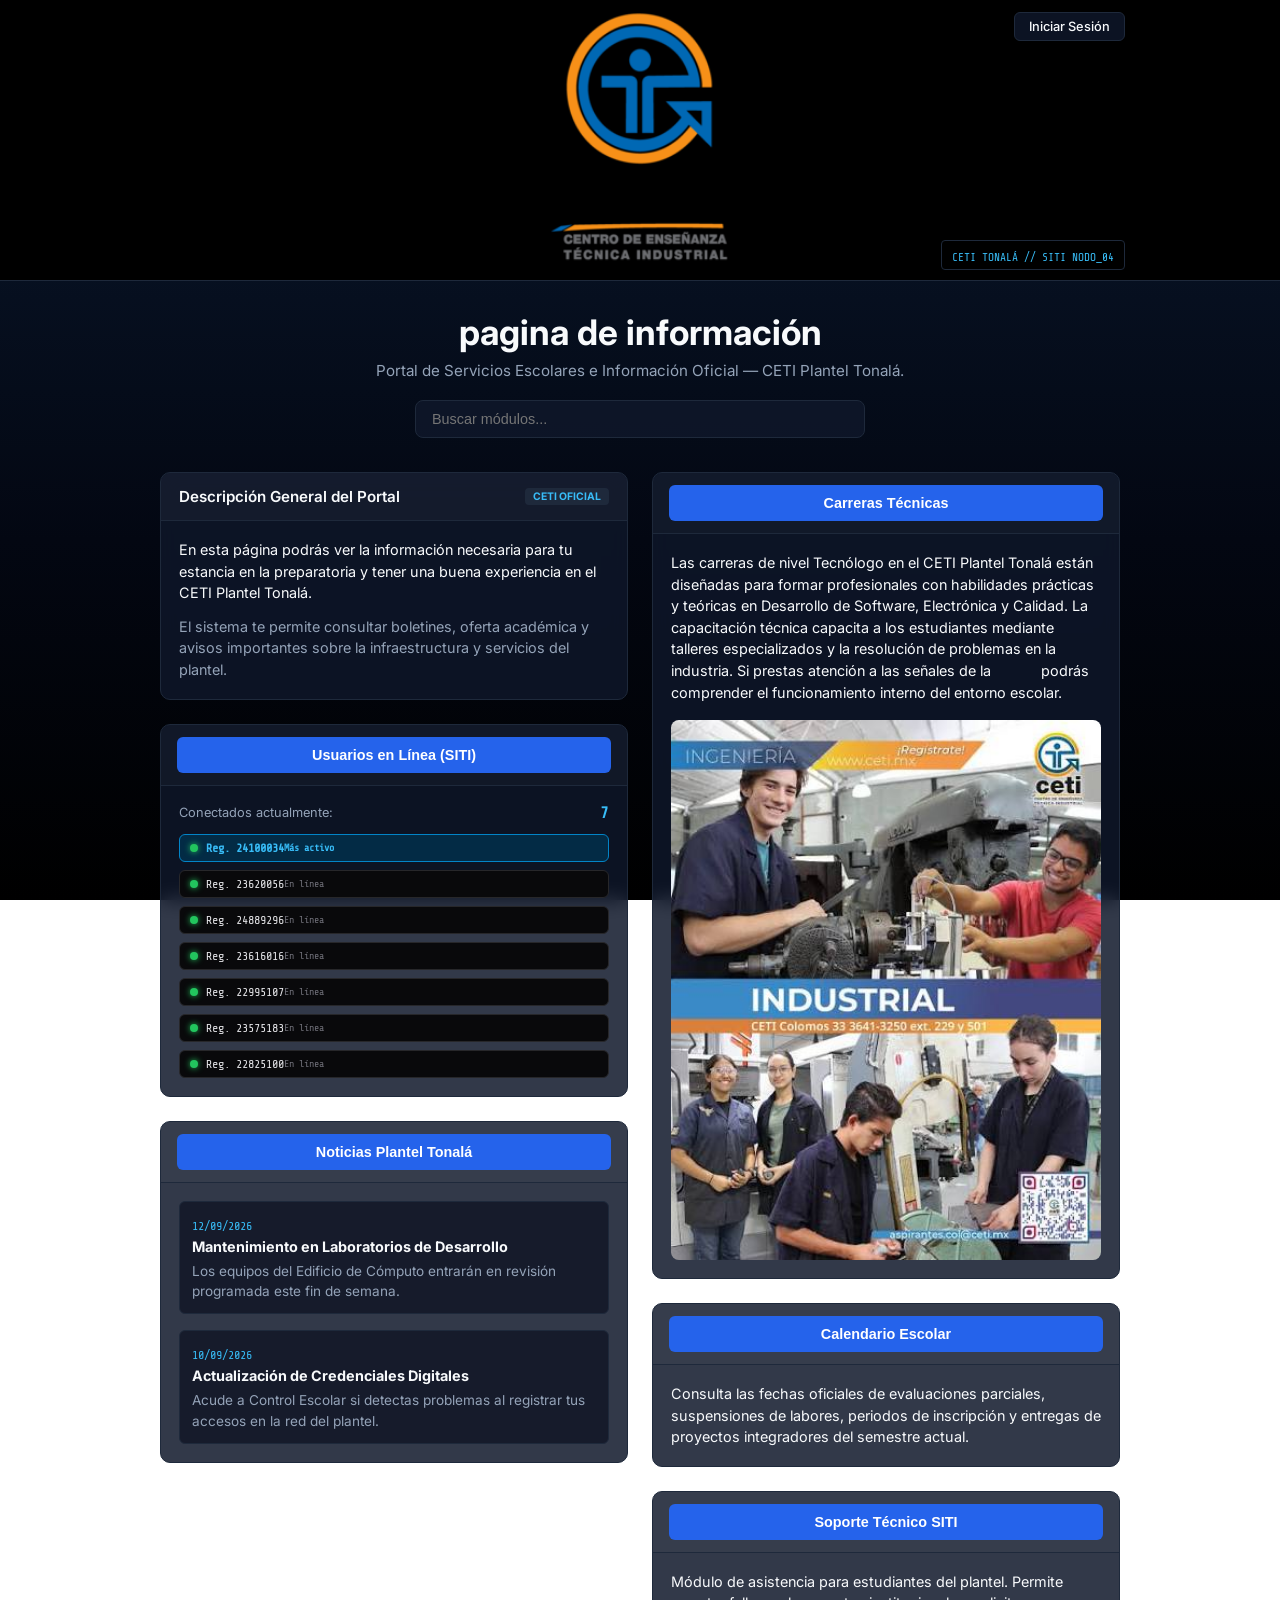
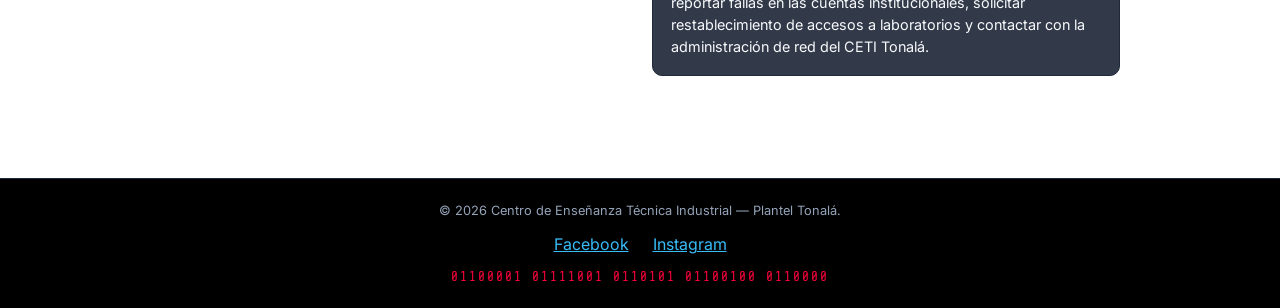
<file: index.html>
<!DOCTYPE html>
<html lang="es">
<head>
  <meta charset="UTF-8">
  <meta name="viewport" content="width=device-width, initial-scale=1.0">
  <title>CETI Plantel Tonalá — Portal Principal</title>
  
  <link rel="preconnect" href="https://fonts.googleapis.com">
  <link rel="preconnect" href="https://fonts.gstatic.com" crossorigin>
  <link href="https://fonts.googleapis.com/css2?family=Inter:wght@300;400;500;600;700&family=Share+Tech+Mono&display=swap" rel="stylesheet">
  
  <link rel="stylesheet" href="css/styles.css">
</head>
<body>

  <header class="banner-wrapper">
    <div class="banner-container">
      <img src="img/Ceti_logo.png" alt="CETI Plantel Tonalá" class="imagen-banner">
      
      <a href="login.html" class="btn-login" id="btnLogin">Iniciar Sesión</a>
      
      <div class="banner-overlay">
        <span class="sys-code" id="codigoBanner">CETI TONALÁ // SITI NODO_04</span>
      </div>
    </div>
  </header>

  <main class="page-container">

    <section class="hero-section">
      <h1 class="titulo-principal">pagina de información</h1>
      <p class="subtitulo-principal">
        Portal de Servicios Escolares e Información Oficial — CETI Plantel Tonalá.
      </p>

      <div style="margin-top: 20px; display: flex; justify-content: center;">
        <input type="text" id="moduleSearch" placeholder="Buscar módulos..." style="width: 100%; max-width: 450px; padding: 10px 16px; border-radius: 8px; border: 1px solid var(--border-color); background: rgba(15, 23, 42, 0.85); color: #ffffff; font-size: 0.9rem; outline: none;">
      </div>
    </section>

    <div class="content-grid">

      <section class="card">
        <div class="card-header">
          <h3>Descripción General del Portal</h3>
          <span class="badge">CETI OFICIAL</span>
        </div>
        <div class="card-body">
          <p>
            En esta página podrás ver la información necesaria para tu estancia en la preparatoria y tener una buena experiencia en el CETI Plantel Tonalá.
          </p>
          <p class="texto-secundario">
            El sistema te permite consultar boletines, oferta académica y avisos importantes sobre la infraestructura y servicios del plantel.
          </p>
        </div>
      </section>

      <section class="card">
        <div class="card-header-btn">
          <button class="btn-seccion" type="button">Usuarios en Línea (SITI)</button>
        </div>
        <div class="card-body">
          <div style="display: flex; justify-content: space-between; align-items: center; margin-bottom: 12px;">
            <span style="font-size: 0.8rem; color: var(--text-muted);">Conectados actualmente:</span>
            <span id="counterOnline" style="font-weight: 700; color: #38bdf8; font-family: 'Share Tech Mono', monospace;">0</span>
          </div>
          
          <ul id="onlineList" style="list-style: none; padding: 0; margin: 0; display: flex; flex-direction: column; gap: 8px;">
          </ul>
        </div>
      </section>

      <section class="card">
        <div class="card-header-btn">
          <button class="btn-seccion" type="button">Noticias Plantel Tonalá</button>
        </div>
        <div class="card-body gap-16">

          <article class="noticia-item">
            <div class="noticia-meta">
              <span class="fecha">12/09/2026</span>
            </div>
            <h4>Mantenimiento en Laboratorios de Desarrollo</h4>
            <p>
              Los equipos del Edificio de Cómputo entrarán en revisión programada este fin de semana.
            </p>
          </article>

          <article class="noticia-item">
            <div class="noticia-meta">
              <span class="fecha">10/09/2026</span>
            </div>
            <h4>Actualización de Credenciales Digitales</h4>
            <p>
              Acude a Control Escolar si detectas problemas al registrar tus accesos en la red del plantel.
            </p>
          </article>

        </div>
      </section>

      <section class="card">
        <div class="card-header-btn">
          <button class="btn-seccion" type="button">Carreras Técnicas</button>
        </div>
        <div class="card-body">
          <p class="descripcion-seccion">
            Las carreras de nivel Tecnólogo en el CETI Plantel Tonalá están diseñadas para formar profesionales con habilidades prácticas y teóricas en Desarrollo de Software, Electrónica y Calidad. La capacitación técnica capacita a los estudiantes mediante talleres especializados y la resolución de problemas en la industria. Si prestas atención a las señales de la <span class="palabra-oculta">SUBRED</span> podrás comprender el funcionamiento interno del entorno escolar.
          </p>
          <div style="display: flex; justify-content: center; margin-top: 16px;">
            <img src="img/Carreras.png" alt="Carrera" style="width: 100%; max-width: 500px; height: auto; border-radius: 8px;">
          </div>
        </div>
      </section>

      <section class="card">
        <div class="card-header-btn">
          <button class="btn-seccion" type="button" id="btnCalendario">Calendario Escolar</button>
        </div>
        <div class="card-body">
          <p class="descripcion-seccion">
            Consulta las fechas oficiales de evaluaciones parciales, suspensiones de labores, periodos de inscripción y entregas de proyectos integradores del semestre actual.
          </p>
        </div>
      </section>

      <section class="card">
        <div class="card-header-btn">
          <button class="btn-seccion" type="button">Soporte Técnico SITI</button>
        </div>
        <div class="card-body">
          <p class="descripcion-seccion">
            Módulo de asistencia para estudiantes del plantel. Permite reportar fallas en las cuentas institucionales, solicitar restablecimiento de accesos a laboratorios y contactar con la administración de red del CETI Tonalá.
          </p>
        </div>
      </section>

    </div>

  </main>

  <div class="espaciador-inferior"></div>

  <footer class="footer-principal">
    <div class="footer-container">
      <p class="footer-copyright">
        © 2026 Centro de Enseñanza Técnica Industrial — Plantel Tonalá.
      </p>
      <p class="footer-redes" style="margin: 8px 0;">
        <a href="https://www.facebook.com/cetiplanteltonala" target="_blank" rel="noopener" style="color: #38bdf8; margin: 0 10px;">Facebook</a>
        <a href="https://www.instagram.com/ceti_institucional/" target="_blank" rel="noopener" style="color: #38bdf8; margin: 0 10px;">Instagram</a>
      </p>
      <p class="codigo-glitch" data-text="01100001 01111001 0110101 01100100 0110000">
        01100001 01111001 0110101 01100100 0110000
      </p>
    </div>
  </footer>

  <script src="js/status.js"></script>
  <script src="js/search.js"></script>
  <script src="js/calendario.js"></script>
</body>
</html>
</file>
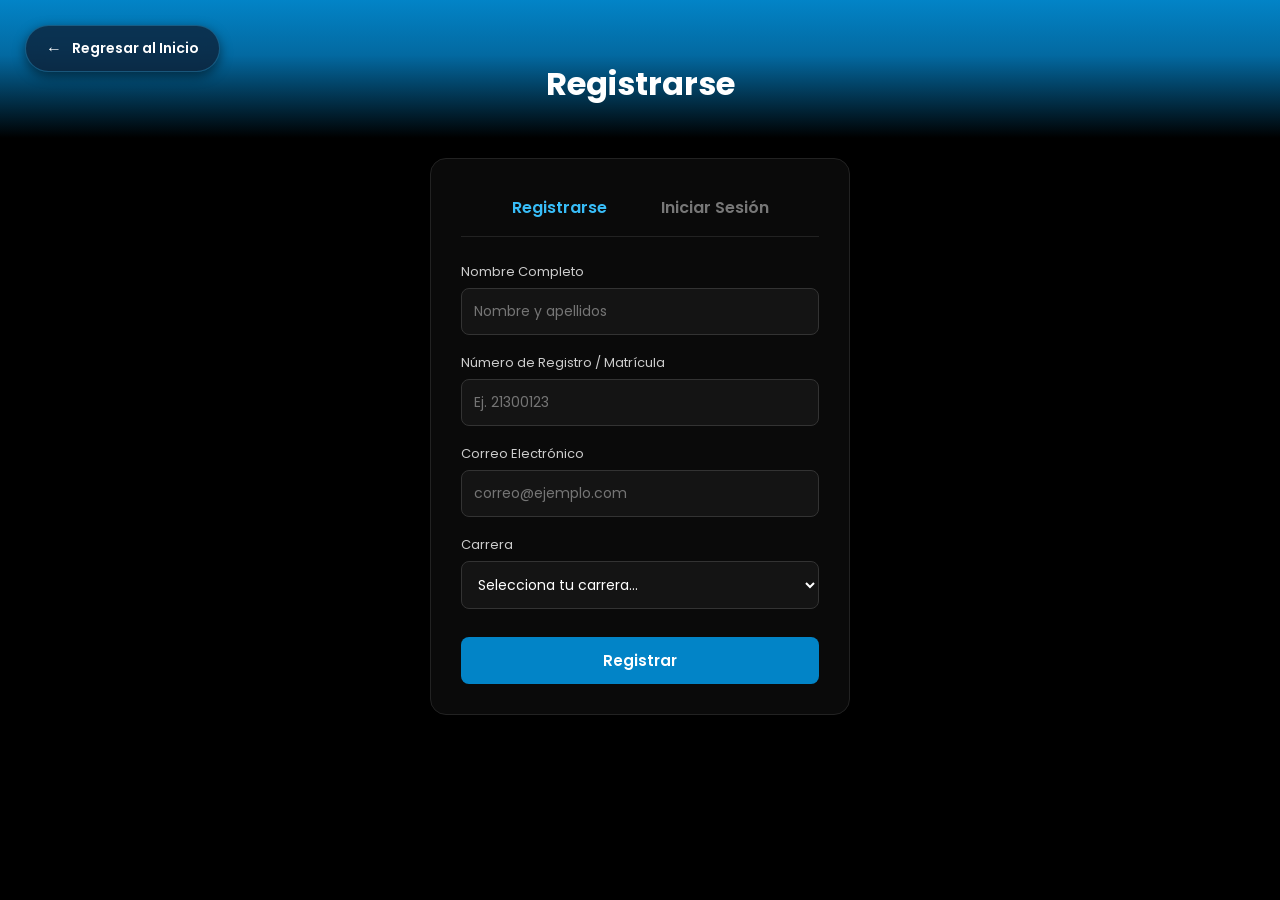
<file: login.html>
<!DOCTYPE html>
<html lang="es">
<head>
    <meta charset="UTF-8">
    <meta name="viewport" content="width=device-width, initial-scale=1.0">
    <title>Acceso SITI — CETI Plantel Tonalá</title>
    <link href="https://fonts.googleapis.com/css2?family=Poppins:wght@300;400;500;600;700&display=swap" rel="stylesheet">
    <link rel="stylesheet" href="css/login.css">
</head>
<body>

    <a href="index.html" class="btn-regresar">
        <span class="icono-flecha">&#8592;</span>
        <span>Regresar al Inicio</span>
    </a>

    <header class="top-header">
        <h1 id="topTitle">Registrarse</h1>
    </header>

    <div class="container">
        
        <div class="tabs-container">
            <button type="button" class="tab-btn active" id="tabRegisterBtn">Registrarse</button>
            <button type="button" class="tab-btn" id="tabLoginBtn">Iniciar Sesión</button>
        </div>

        <form id="registerForm" class="form-section active">
            <div class="input-group">
                <label for="fullname">Nombre Completo</label>
                <input type="text" id="fullname" name="fullname" placeholder="Nombre y apellidos">
                <span class="error-msg" id="err-fullname"></span>
            </div>

            <div class="input-group">
                <label for="regnumber">Número de Registro / Matrícula</label>
                <input type="text" id="regnumber" name="regnumber" placeholder="Ej. 21300123">
                <span class="error-msg" id="err-regnumber"></span>
            </div>

            <div class="input-group">
                <label for="email">Correo Electrónico</label>
                <input type="email" id="email" name="email" placeholder="correo@ejemplo.com">
                <span class="error-msg" id="err-email"></span>
            </div>

            <div class="input-group">
                <label for="career">Carrera</label>
                <select id="career" name="career">
                    <option value="" disabled selected>Selecciona tu carrera...</option>
                    <option value="Desarrollo de Software">Desarrollo de Software</option>
                    <option value="Desarrollo Electrónico">Desarrollo Electrónico</option>
                    <option value="Calidad">Calidad</option>
                    <option value="Químico en Fármaco">Químico en Fármaco</option>
                    <option value="Químico en Alimentos">Químico en Alimentos</option>
                </select>
                <span class="error-msg" id="err-career"></span>
            </div>

            <button type="submit" class="btn-submit">Registrar</button>
        </form>

        <form id="loginForm" class="form-section">
            <div class="input-group">
                <label for="loginUser">Correo o Número de Registro</label>
                <input type="text" id="loginUser" name="loginUser" placeholder="Usuario o correo">
                <span class="error-msg" id="err-loginUser"></span>
            </div>

            <div class="input-group">
                <label for="loginPassword">Contraseña</label>
                <input type="password" id="loginPassword" name="loginPassword" placeholder="Contraseña">
                <span class="error-msg" id="err-loginPassword"></span>
            </div>

            <button type="submit" class="btn-submit">Iniciar Sesión</button>
        </form>

    </div>

    <script src="js/controler.js"></script>
</body>
</html>
</file>
<file: css/styles.css>
:root {
  --bg-top: #0a192f;
  --bg-bottom: #000000;
  --card-bg: rgba(15, 23, 42, 0.85);
  --accent-color: #2563eb;
  --accent-hover: #1d4ed8;
  --alert-color: #ff003c;
  --text-main: #f8fafc;
  --text-muted: #94a3b8;
  --border-color: #1e293b;
  --radius: 10px;
  --max-width: 1000px;
}

* {
  box-sizing: border-box;
}

body, html {
  margin: 0;
  padding: 0;
  min-height: 100vh;
  width: 100%;
  font-family: 'Inter', sans-serif;
  background: linear-gradient(180deg, var(--bg-top) 0%, #030712 60%, var(--bg-bottom) 100%);
  background-attachment: fixed;
  color: var(--text-main);
  display: flex;
  flex-direction: column;
  align-items: center;
}

.banner-wrapper {
  width: 100%;
  display: flex;
  justify-content: center;
  background: #000;
  border-bottom: 1px solid var(--border-color);
}

.banner-container {
  width: 100%;
  max-width: var(--max-width);
  position: relative;
  display: flex;
  justify-content: center;
}

.imagen-banner {
  width: 100%;
  height: auto;
  max-height: 280px;
  object-fit: contain;
  display: block;
}

.banner-overlay {
  position: absolute;
  bottom: 10px;
  right: 15px;
  background: rgba(0, 0, 0, 0.8);
  padding: 4px 10px;
  border-radius: 4px;
  border: 1px solid var(--border-color);
}

.sys-code {
  font-family: 'Share Tech Mono', monospace;
  font-size: 0.7rem;
  color: #38bdf8;
}

.btn-login {
  position: absolute;
  top: 12px;
  right: 15px;
  background: rgba(15, 23, 42, 0.85);
  color: var(--text-main);
  border: 1px solid var(--border-color);
  padding: 6px 14px;
  border-radius: 6px;
  font-size: 0.8rem;
  font-weight: 500;
  cursor: pointer;
  backdrop-filter: blur(8px);
  transition: all 0.2s ease;
  text-decoration: none;
  display: inline-block;
}

.btn-login:hover {
  background: var(--accent-color);
  border-color: var(--accent-hover);
}

.texto-simbolos {
  font-family: 'Share Tech Mono', monospace !important;
  color: var(--alert-color) !important;
  font-weight: bold;
  letter-spacing: 4px;
}

.page-container {
  width: 100%;
  max-width: var(--max-width);
  padding: 30px 20px;
  display: flex;
  flex-direction: column;
  gap: 24px;
}

.hero-section {
  text-align: center;
  margin-bottom: 10px;
}

.titulo-principal {
  font-size: 2.2rem;
  font-weight: 700;
  margin: 0 0 8px 0;
}

.subtitulo-principal {
  color: var(--text-muted);
  font-size: 0.95rem;
  margin: 0;
}

/* Disposición de columnas continuas sin huecos muertos */
.content-grid {
  column-count: 2;
  column-gap: 24px;
}

@media (max-width: 768px) {
  .content-grid {
    column-count: 1;
  }
}

.card {
  background: var(--card-bg);
  border: 1px solid var(--border-color);
  border-radius: var(--radius);
  backdrop-filter: blur(10px);
  overflow: hidden;
  break-inside: avoid;
  margin-bottom: 24px;
}

.card-header {
  padding: 14px 18px;
  background: rgba(255, 255, 255, 0.03);
  border-bottom: 1px solid var(--border-color);
  display: flex;
  justify-content: space-between;
  align-items: center;
}

.card-header h3 {
  margin: 0;
  font-size: 0.95rem;
  font-weight: 600;
}

.card-header-btn {
  padding: 12px 16px;
  background: rgba(255, 255, 255, 0.02);
  border-bottom: 1px solid var(--border-color);
}

.btn-seccion {
  width: 100%;
  background: var(--accent-color);
  color: #fff;
  border: none;
  padding: 10px 14px;
  border-radius: 6px;
  font-size: 0.9rem;
  font-weight: 600;
  cursor: pointer;
  text-align: center;
  transition: background 0.2s ease;
}

.btn-seccion:hover {
  background: var(--accent-hover);
}

.card-body {
  padding: 18px;
}

.card-body p {
  margin: 0;
  font-size: 0.9rem;
  line-height: 1.5;
  color: var(--text-main);
}

.texto-secundario {
  margin-top: 12px !important;
  color: var(--text-muted) !important;
}

.gap-16 {
  display: flex;
  flex-direction: column;
  gap: 16px;
}

.badge {
  font-size: 0.65rem;
  font-weight: 700;
  padding: 2px 8px;
  border-radius: 4px;
  background: var(--border-color);
  color: #38bdf8;
}

.noticia-item {
  padding: 12px;
  background: rgba(2, 6, 23, 0.6);
  border: 1px solid var(--border-color);
  border-radius: 6px;
}

.noticia-meta {
  margin-bottom: 4px;
}

.fecha {
  font-family: 'Share Tech Mono', monospace;
  font-size: 0.75rem;
  color: #38bdf8;
}

.noticia-item h4 {
  margin: 0 0 6px 0;
  font-size: 0.9rem;
}

.noticia-item p {
  font-size: 0.85rem;
  color: var(--text-muted);
}

.descripcion-seccion {
  font-size: 0.88rem;
  line-height: 1.5;
  color: var(--text-main);
}

.palabra-oculta {
  color: transparent;
  font-family: 'Share Tech Mono', monospace;
  font-size: 0.85rem;
}

.palabra-oculta::selection {
  background: var(--alert-color);
  color: #fff;
}

.espaciador-inferior {
  height: 8vh;
}

.footer-principal {
  width: 100%;
  background: #000;
  border-top: 1px solid var(--border-color);
  padding: 24px 20px;
  margin-top: auto;
}

.footer-container {
  max-width: var(--max-width);
  margin: 0 auto;
  text-align: center;
  display: flex;
  flex-direction: column;
  gap: 8px;
  align-items: center;
}

.footer-copyright {
  margin: 0;
  font-size: 0.8rem;
  color: var(--text-muted);
}

.codigo-glitch {
  font-family: 'Share Tech Mono', monospace;
  font-size: 0.8rem;
  color: var(--alert-color);
  letter-spacing: 2px;
  margin: 0;
}
</file>
<file: css/login.css>
* {
    margin: 0;
    padding: 0;
    box-sizing: border-box;
    font-family: 'Poppins', sans-serif;
}

body {
    min-height: 100vh;
    background-color: #000000;
    display: flex;
    flex-direction: column;
    align-items: center;
    color: #ffffff;
    position: relative;
}

.btn-regresar {
    position: absolute;
    top: 25px;
    left: 25px;
    color: #ffffff;
    text-decoration: none;
    font-size: 14px;
    font-weight: 600;
    display: inline-flex;
    align-items: center;
    gap: 10px;
    background: rgba(15, 23, 42, 0.7);
    padding: 10px 20px;
    border-radius: 30px;
    border: 1px solid rgba(56, 189, 248, 0.3);
    backdrop-filter: blur(8px);
    transition: all 0.3s cubic-bezier(0.4, 0, 0.2, 1);
    z-index: 100;
    box-shadow: 0 4px 12px rgba(0, 0, 0, 0.5);
}

.btn-regresar .icono-flecha {
    font-size: 16px;
    transition: transform 0.3s ease;
}

.btn-regresar:hover {
    color: #38bdf8;
    background: rgba(14, 116, 144, 0.3);
    border-color: #38bdf8;
    transform: translateY(-2px) scale(1.03);
    box-shadow: 0 0 20px rgba(56, 189, 248, 0.6), 
                0 0 35px rgba(56, 189, 248, 0.2);
}

.btn-regresar:hover .icono-flecha {
    transform: translateX(-4px);
}

.btn-regresar:active {
    transform: translateY(0) scale(0.98);
    box-shadow: 0 0 10px rgba(56, 189, 248, 0.4);
}

.top-header {
    width: 100%;
    padding: 60px 20px 30px 20px;
    text-align: center;
    background: linear-gradient(to bottom, #0284c7 0%, #0369a1 40%, #000000 100%);
    margin-bottom: 20px;
}

.top-header h1 {
    font-size: 32px;
    font-weight: 700;
    color: #ffffff;
}

.container {
    width: 100%;
    max-width: 420px;
    background: #0a0a0a;
    border: 1px solid #222222;
    border-radius: 16px;
    padding: 30px;
}

.tabs-container {
    display: flex;
    justify-content: center;
    gap: 30px;
    margin-bottom: 25px;
    border-bottom: 1px solid #222222;
    padding-bottom: 10px;
}

.tab-btn {
    background: transparent;
    border: none;
    color: #777777;
    font-size: 16px;
    font-weight: 600;
    cursor: pointer;
    padding: 6px 12px;
    transition: color 0.2s;
}

.tab-btn:hover,
.tab-btn.active {
    color: #38bdf8;
}

.form-section {
    display: none;
}

.form-section.active {
    display: block;
}

.input-group {
    margin-bottom: 18px;
}

.input-group label {
    display: block;
    font-size: 13px;
    margin-bottom: 6px;
    color: #cccccc;
}

.input-group input,
.input-group select {
    width: 100%;
    padding: 12px;
    background: #141414;
    border: 1px solid #333333;
    border-radius: 8px;
    color: #ffffff;
    font-size: 14px;
    outline: none;
    transition: border-color 0.2s;
}

.input-group select option {
    background-color: #141414;
    color: #ffffff;
}

.input-group input:focus,
.input-group select:focus {
    border-color: #38bdf8;
}

.input-group input.input-error,
.input-group select.input-error {
    border: 1px solid #ff003c !important;
}

.error-msg {
    display: none;
    color: #ff003c;
    font-size: 12px;
    margin-top: 5px;
}

.error-msg.visible {
    display: block;
}

.btn-submit {
    width: 100%;
    padding: 12px;
    background: #0284c7;
    border: none;
    border-radius: 8px;
    color: #ffffff;
    font-size: 15px;
    font-weight: 600;
    cursor: pointer;
    margin-top: 10px;
}

.btn-submit:hover {
    background: #0369a1;
}
</file>
